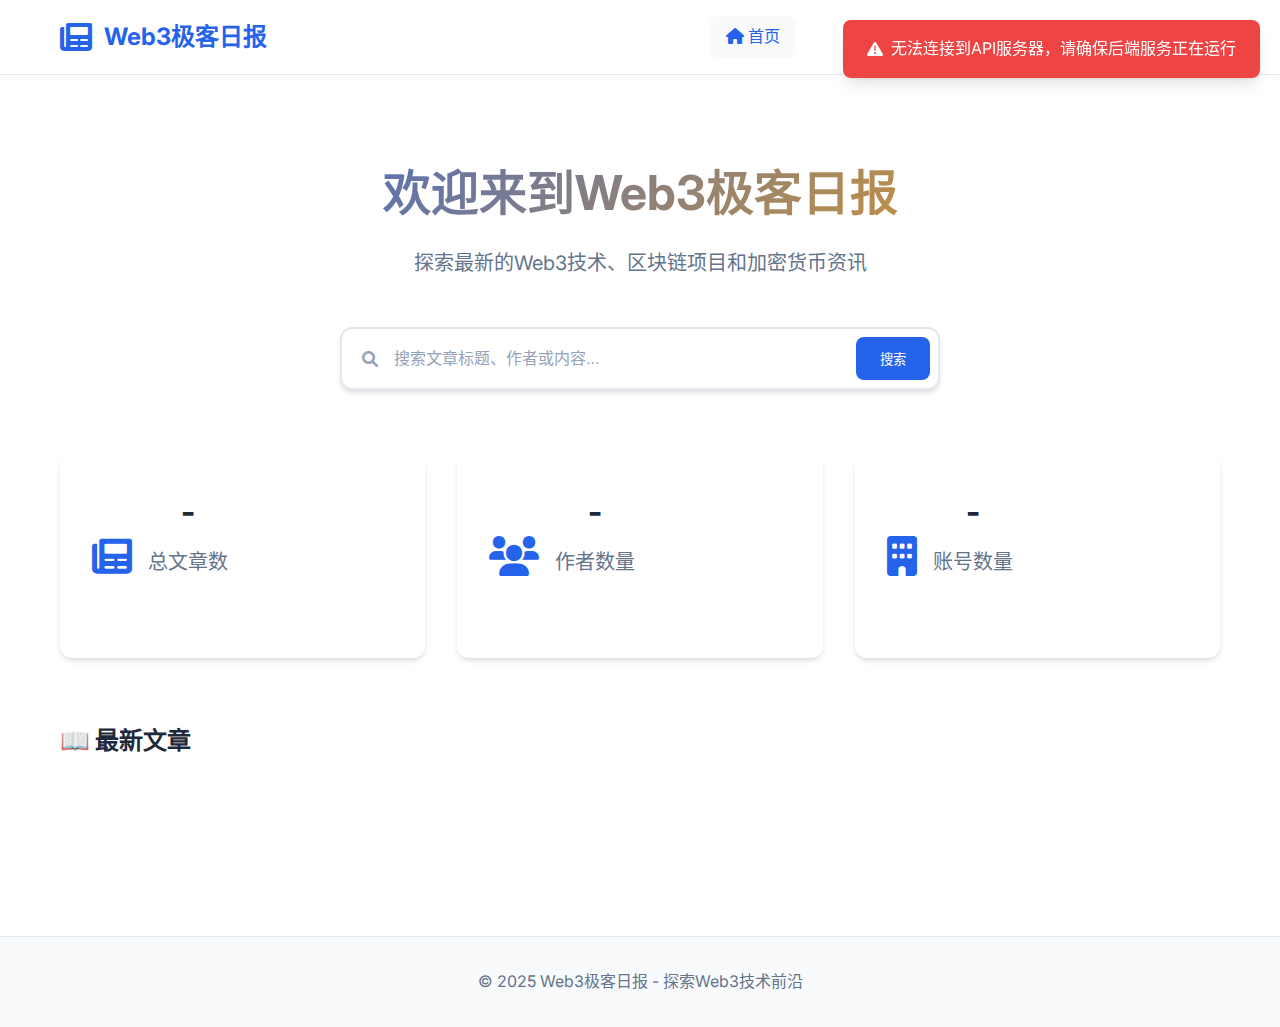
<file: frontend/index.html>
<!DOCTYPE html>
<html lang="zh-CN">
<head>
    <meta charset="UTF-8">
    <meta name="viewport" content="width=device-width, initial-scale=1.0">
    <title>Web3极客日报 - 文章浏览器</title>
    <link rel="stylesheet" href="css/main.css">
    <link href="https://cdnjs.cloudflare.com/ajax/libs/font-awesome/6.0.0/css/all.min.css" rel="stylesheet">
    <link href="https://fonts.googleapis.com/css2?family=Inter:wght@300;400;500;600;700&display=swap" rel="stylesheet">
</head>
<body>
    <!-- 页面头部 -->
    <header class="header">
        <div class="container">
            <div class="header-content">
                <div class="logo">
                    <i class="fas fa-newspaper"></i>
                    <h1>Web3极客日报</h1>
                </div>
                <nav class="nav">
                    <a href="#home" class="nav-link active" data-section="home">
                        <i class="fas fa-home"></i>
                        首页
                    </a>
                    <a href="#articles" class="nav-link" data-section="articles">
                        <i class="fas fa-newspaper"></i>
                        文章列表
                    </a>
                    <a href="#stats" class="nav-link" data-section="stats">
                        <i class="fas fa-chart-bar"></i>
                        统计信息
                    </a>
                    <a href="#about" class="nav-link" data-section="about">
                        <i class="fas fa-info-circle"></i>
                        关于
                    </a>
                </nav>
            </div>
        </div>
    </header>

    <!-- 主要内容区域 -->
    <main class="main">
        <div class="container">
            <!-- 首页部分 -->
            <section id="home" class="section active">
                <div class="hero">
                    <h2>欢迎来到Web3极客日报</h2>
                    <p>探索最新的Web3技术、区块链项目和加密货币资讯</p>
                    
                    <!-- 搜索框 -->
                    <div class="search-container">
                        <div class="search-box">
                            <i class="fas fa-search"></i>
                            <input type="text" id="search-input" placeholder="搜索文章标题、作者或内容...">
                            <button id="search-btn">搜索</button>
                        </div>
                    </div>

                    <!-- 快速统计 -->
                    <div class="quick-stats">
                        <div class="stat-card">
                            <i class="fas fa-newspaper"></i>
                            <div class="stat-content">
                                <h3 id="total-articles">-</h3>
                                <p>总文章数</p>
                            </div>
                        </div>
                        <div class="stat-card">
                            <i class="fas fa-users"></i>
                            <div class="stat-content">
                                <h3 id="total-authors">-</h3>
                                <p>作者数量</p>
                            </div>
                        </div>
                        <div class="stat-card">
                            <i class="fas fa-building"></i>
                            <div class="stat-content">
                                <h3 id="total-accounts">-</h3>
                                <p>账号数量</p>
                            </div>
                        </div>
                    </div>

                    <!-- 最新文章预览 -->
                    <div class="recent-articles">
                        <h3>📖 最新文章</h3>
                        <div id="recent-articles-list" class="article-grid">
                            <!-- 最新文章将通过JavaScript动态加载 -->
                        </div>
                    </div>
                </div>
            </section>

            <!-- 文章列表部分 -->
            <section id="articles" class="section">
                <div class="articles-header">
                    <h2>📰 文章列表</h2>
                    
                    <!-- 过滤器 -->
                    <div class="filters">
                        <div class="filter-group">
                            <label for="account-filter">账号筛选:</label>
                            <select id="account-filter">
                                <option value="">所有账号</option>
                            </select>
                        </div>
                        
                        <div class="filter-group">
                            <label for="author-filter">作者筛选:</label>
                            <select id="author-filter">
                                <option value="">所有作者</option>
                            </select>
                        </div>
                        
                        <div class="filter-group">
                            <label for="sort-filter">排序:</label>
                            <select id="sort-filter">
                                <option value="newest">最新发布</option>
                                <option value="oldest">最早发布</option>
                                <option value="title">标题排序</option>
                            </select>
                        </div>
                    </div>
                </div>

                <!-- 文章列表 -->
                <div id="articles-list" class="article-list">
                    <!-- 文章将通过JavaScript动态加载 -->
                </div>

                <!-- 分页 -->
                <div id="pagination" class="pagination">
                    <!-- 分页按钮将通过JavaScript动态生成 -->
                </div>

                <!-- 加载状态 -->
                <div id="loading" class="loading hidden">
                    <i class="fas fa-spinner fa-spin"></i>
                    <p>加载中...</p>
                </div>
            </section>

            <!-- 统计信息部分 -->
            <section id="stats" class="section">
                <h2>📊 数据统计</h2>
                
                <div class="stats-container">
                    <!-- 概览统计 -->
                    <div class="stats-overview">
                        <h3>📈 数据概览</h3>
                        <div id="stats-overview" class="overview-cards">
                            <!-- 统计卡片将通过JavaScript动态生成 -->
                        </div>
                    </div>

                    <!-- 热门账号 -->
                    <div class="top-accounts">
                        <h3>🏆 热门账号</h3>
                        <div id="top-accounts-list" class="top-list">
                            <!-- 热门账号列表将通过JavaScript动态生成 -->
                        </div>
                    </div>

                    <!-- 热门作者 -->
                    <div class="top-authors">
                        <h3>✍️ 热门作者</h3>
                        <div id="top-authors-list" class="top-list">
                            <!-- 热门作者列表将通过JavaScript动态生成 -->
                        </div>
                    </div>
                </div>
            </section>

            <!-- 关于部分 -->
            <section id="about" class="section">
                <h2>ℹ️ 关于项目</h2>
                <div class="about-content">
                    <div class="about-card">
                        <h3>🎯 项目简介</h3>
                        <p>Web3极客日报是一个专注于Web3技术、区块链项目和加密货币领域的资讯聚合平台。我们收集、整理和展示最新的行业动态，为开发者和爱好者提供有价值的技术资讯。</p>
                    </div>
                    
                    <div class="about-card">
                        <h3>🛠️ 技术栈</h3>
                        <ul>
                            <li><strong>后端:</strong> Python + FastAPI + SQLAlchemy</li>
                            <li><strong>数据库:</strong> SQLite</li>
                            <li><strong>爬虫:</strong> Playwright + BeautifulSoup</li>
                            <li><strong>前端:</strong> HTML5 + CSS3 + Vanilla JavaScript</li>
                            <li><strong>API:</strong> RESTful API with JSON responses</li>
                        </ul>
                    </div>
                    
                    <div class="about-card">
                        <h3>📚 功能特性</h3>
                        <ul>
                            <li>🔍 智能搜索 - 支持标题、作者、内容全文搜索</li>
                            <li>📊 数据统计 - 提供详细的数据分析和可视化</li>
                            <li>🏷️ 分类筛选 - 按账号、作者等维度筛选文章</li>
                            <li>📱 响应式设计 - 完美适配桌面和移动设备</li>
                            <li>⚡ 快速加载 - 优化的API接口和分页加载</li>
                            <li>🎨 现代界面 - 简洁美观的用户界面设计</li>
                        </ul>
                    </div>
                    
                    <div class="about-card">
                        <h3>🔗 API接口</h3>
                        <p>本项目提供完整的REST API接口，支持以下功能：</p>
                        <ul>
                            <li><code>GET /articles</code> - 获取文章列表</li>
                            <li><code>GET /articles/{id}</code> - 获取文章详情</li>
                            <li><code>GET /search</code> - 搜索文章</li>
                            <li><code>GET /stats</code> - 获取统计信息</li>
                            <li><code>GET /accounts</code> - 获取账号列表</li>
                        </ul>
                        <a href="http://127.0.0.1:8000/docs" target="_blank" class="api-link">
                            <i class="fas fa-external-link-alt"></i>
                            查看完整API文档
                        </a>
                    </div>
                </div>
            </section>
        </div>
    </main>

    <!-- 文章详情模态框 -->
    <div id="article-modal" class="modal hidden">
        <div class="modal-content">
            <div class="modal-header">
                <h3 id="modal-title">文章标题</h3>
                <button id="modal-close" class="modal-close">
                    <i class="fas fa-times"></i>
                </button>
            </div>
            <div class="modal-body">
                <div class="article-meta">
                    <span id="modal-author">作者</span>
                    <span id="modal-account">账号</span>
                    <span id="modal-time">发布时间</span>
                </div>
                <div id="modal-content" class="article-content">
                    <!-- 文章内容 -->
                </div>
                <div class="article-actions">
                    <a id="modal-url" href="#" target="_blank" class="btn btn-primary">
                        <i class="fas fa-external-link-alt"></i>
                        阅读原文
                    </a>
                </div>
            </div>
        </div>
    </div>

    <!-- 页脚 -->
    <footer class="footer">
        <div class="container">
            <p>&copy; 2025 Web3极客日报 - 探索Web3技术前沿</p>
        </div>
    </footer>

    <!-- JavaScript -->
    <script src="js/api.js"></script>
    <script src="js/main.js"></script>
</body>
</html>
</file>
<file: frontend/css/main.css>
/* 全局样式重置 */
* {
    margin: 0;
    padding: 0;
    box-sizing: border-box;
}

/* CSS变量定义 */
:root {
    --primary-color: #2563eb;
    --primary-hover: #1d4ed8;
    --secondary-color: #64748b;
    --accent-color: #f59e0b;
    --success-color: #10b981;
    --warning-color: #f59e0b;
    --error-color: #ef4444;
    
    --bg-color: #ffffff;
    --bg-secondary: #f8fafc;
    --bg-card: #ffffff;
    --text-primary: #1e293b;
    --text-secondary: #64748b;
    --text-muted: #94a3b8;
    --border-color: #e2e8f0;
    --shadow-sm: 0 1px 2px 0 rgb(0 0 0 / 0.05);
    --shadow-md: 0 4px 6px -1px rgb(0 0 0 / 0.1), 0 2px 4px -2px rgb(0 0 0 / 0.1);
    --shadow-lg: 0 10px 15px -3px rgb(0 0 0 / 0.1), 0 4px 6px -4px rgb(0 0 0 / 0.1);
    
    --border-radius: 8px;
    --border-radius-lg: 12px;
    --transition: all 0.3s ease;
}

/* 暗色模式支持 */
@media (prefers-color-scheme: dark) {
    :root {
        --bg-color: #0f172a;
        --bg-secondary: #1e293b;
        --bg-card: #334155;
        --text-primary: #f1f5f9;
        --text-secondary: #cbd5e1;
        --text-muted: #94a3b8;
        --border-color: #475569;
    }
}

/* 基础样式 */
body {
    font-family: 'Inter', -apple-system, BlinkMacSystemFont, 'Segoe UI', Roboto, sans-serif;
    line-height: 1.6;
    color: var(--text-primary);
    background-color: var(--bg-color);
    overflow-x: hidden;
}

.container {
    max-width: 1200px;
    margin: 0 auto;
    padding: 0 20px;
}

/* 工具类 */
.hidden {
    display: none !important;
}

.active {
    display: block !important;
}

.text-center {
    text-align: center;
}

.btn {
    display: inline-flex;
    align-items: center;
    gap: 8px;
    padding: 10px 20px;
    border: none;
    border-radius: var(--border-radius);
    font-weight: 500;
    text-decoration: none;
    transition: var(--transition);
    cursor: pointer;
    font-size: 14px;
}

.btn-primary {
    background-color: var(--primary-color);
    color: white;
}

.btn-primary:hover {
    background-color: var(--primary-hover);
}

.btn-secondary {
    background-color: var(--bg-secondary);
    color: var(--text-primary);
    border: 1px solid var(--border-color);
}

.btn-secondary:hover {
    background-color: var(--border-color);
}

/* 页面头部 */
.header {
    background-color: var(--bg-card);
    border-bottom: 1px solid var(--border-color);
    position: sticky;
    top: 0;
    z-index: 100;
    backdrop-filter: blur(8px);
}

.header-content {
    display: flex;
    align-items: center;
    justify-content: space-between;
    padding: 1rem 0;
}

.logo {
    display: flex;
    align-items: center;
    gap: 12px;
    font-weight: 700;
    color: var(--primary-color);
}

.logo i {
    font-size: 2rem;
}

.logo h1 {
    font-size: 1.5rem;
    font-weight: 700;
}

.nav {
    display: flex;
    gap: 2rem;
}

.nav-link {
    display: flex;
    align-items: center;
    gap: 8px;
    padding: 8px 16px;
    color: var(--text-secondary);
    text-decoration: none;
    border-radius: var(--border-radius);
    transition: var(--transition);
    font-weight: 500;
}

.nav-link:hover,
.nav-link.active {
    color: var(--primary-color);
    background-color: var(--bg-secondary);
}

/* 主要内容区域 */
.main {
    min-height: calc(100vh - 140px);
    padding: 2rem 0;
}

.section {
    display: none;
    animation: fadeIn 0.5s ease-in-out;
}

.section.active {
    display: block;
}

@keyframes fadeIn {
    from { opacity: 0; transform: translateY(20px); }
    to { opacity: 1; transform: translateY(0); }
}

/* 首页英雄区域 */
.hero {
    text-align: center;
    padding: 3rem 0;
}

.hero h2 {
    font-size: 3rem;
    font-weight: 700;
    margin-bottom: 1rem;
    background: linear-gradient(135deg, var(--primary-color), var(--accent-color));
    -webkit-background-clip: text;
    -webkit-text-fill-color: transparent;
    background-clip: text;
}

.hero p {
    font-size: 1.25rem;
    color: var(--text-secondary);
    margin-bottom: 3rem;
    max-width: 600px;
    margin-left: auto;
    margin-right: auto;
}

/* 搜索框 */
.search-container {
    margin-bottom: 4rem;
}

.search-box {
    display: flex;
    align-items: center;
    max-width: 600px;
    margin: 0 auto;
    background-color: var(--bg-card);
    border: 2px solid var(--border-color);
    border-radius: var(--border-radius-lg);
    padding: 4px;
    box-shadow: var(--shadow-md);
    transition: var(--transition);
}

.search-box:focus-within {
    border-color: var(--primary-color);
    box-shadow: 0 0 0 3px rgb(37 99 235 / 0.1);
}

.search-box i {
    color: var(--text-muted);
    margin-left: 16px;
}

.search-box input {
    flex: 1;
    border: none;
    outline: none;
    padding: 12px 16px;
    font-size: 1rem;
    background: transparent;
    color: var(--text-primary);
}

.search-box input::placeholder {
    color: var(--text-muted);
}

.search-box button {
    padding: 12px 24px;
    margin: 4px;
    background-color: var(--primary-color);
    color: white;
    border: none;
    border-radius: var(--border-radius);
    font-weight: 500;
    cursor: pointer;
    transition: var(--transition);
}

.search-box button:hover {
    background-color: var(--primary-hover);
}

/* 快速统计卡片 */
.quick-stats {
    display: grid;
    grid-template-columns: repeat(auto-fit, minmax(200px, 1fr));
    gap: 2rem;
    margin-bottom: 4rem;
}

.stat-card {
    display: flex;
    align-items: center;
    gap: 1rem;
    padding: 2rem;
    background-color: var(--bg-card);
    border-radius: var(--border-radius-lg);
    box-shadow: var(--shadow-md);
    transition: var(--transition);
}

.stat-card:hover {
    transform: translateY(-4px);
    box-shadow: var(--shadow-lg);
}

.stat-card i {
    font-size: 2.5rem;
    color: var(--primary-color);
}

.stat-content h3 {
    font-size: 2rem;
    font-weight: 700;
    color: var(--text-primary);
    margin-bottom: 0.5rem;
}

.stat-content p {
    color: var(--text-secondary);
    font-weight: 500;
}

/* 最新文章网格 */
.recent-articles {
    margin-top: 4rem;
}

.recent-articles h3 {
    font-size: 1.5rem;
    margin-bottom: 2rem;
    text-align: left;
}

.article-grid {
    display: grid;
    grid-template-columns: repeat(auto-fill, minmax(350px, 1fr));
    gap: 2rem;
}

/* 文章卡片 */
.article-card {
    background-color: var(--bg-card);
    border-radius: var(--border-radius-lg);
    padding: 1.5rem;
    box-shadow: var(--shadow-sm);
    border: 1px solid var(--border-color);
    transition: var(--transition);
    cursor: pointer;
}

.article-card:hover {
    transform: translateY(-2px);
    box-shadow: var(--shadow-md);
    border-color: var(--primary-color);
}

.article-title {
    font-size: 1.125rem;
    font-weight: 600;
    line-height: 1.4;
    margin-bottom: 0.75rem;
    color: var(--text-primary);
    display: -webkit-box;
    -webkit-line-clamp: 2;
    -webkit-box-orient: vertical;
    overflow: hidden;
}

.article-meta {
    display: flex;
    flex-wrap: wrap;
    gap: 1rem;
    margin-bottom: 0.75rem;
    font-size: 0.875rem;
    color: var(--text-secondary);
}

.article-meta span {
    display: flex;
    align-items: center;
    gap: 4px;
}

.article-preview {
    color: var(--text-secondary);
    font-size: 0.9rem;
    line-height: 1.5;
    display: -webkit-box;
    -webkit-line-clamp: 3;
    -webkit-box-orient: vertical;
    overflow: hidden;
}

/* 文章列表页面样式 */
.articles-header {
    margin-bottom: 2rem;
}

.articles-header h2 {
    margin-bottom: 1.5rem;
}

.filters {
    display: flex;
    flex-wrap: wrap;
    gap: 1rem;
    padding: 1.5rem;
    background-color: var(--bg-card);
    border-radius: var(--border-radius-lg);
    border: 1px solid var(--border-color);
}

.filter-group {
    display: flex;
    flex-direction: column;
    gap: 0.5rem;
}

.filter-group label {
    font-weight: 500;
    color: var(--text-primary);
    font-size: 0.875rem;
}

.filter-group select {
    padding: 8px 12px;
    border: 1px solid var(--border-color);
    border-radius: var(--border-radius);
    background-color: var(--bg-color);
    color: var(--text-primary);
    font-size: 0.875rem;
    min-width: 150px;
}

.filter-group select:focus {
    outline: none;
    border-color: var(--primary-color);
    box-shadow: 0 0 0 3px rgb(37 99 235 / 0.1);
}

/* 文章列表 */
.article-list {
    display: flex;
    flex-direction: column;
    gap: 1.5rem;
}

.article-item {
    background-color: var(--bg-card);
    border-radius: var(--border-radius-lg);
    padding: 2rem;
    box-shadow: var(--shadow-sm);
    border: 1px solid var(--border-color);
    transition: var(--transition);
    cursor: pointer;
}

.article-item:hover {
    transform: translateY(-2px);
    box-shadow: var(--shadow-md);
    border-color: var(--primary-color);
}

.article-item .article-title {
    font-size: 1.25rem;
    margin-bottom: 1rem;
}

/* 分页 */
.pagination {
    display: flex;
    justify-content: center;
    align-items: center;
    gap: 1rem;
    margin-top: 3rem;
}

.pagination button {
    padding: 8px 16px;
    border: 1px solid var(--border-color);
    background-color: var(--bg-card);
    color: var(--text-primary);
    border-radius: var(--border-radius);
    cursor: pointer;
    transition: var(--transition);
}

.pagination button:hover:not(:disabled) {
    background-color: var(--primary-color);
    color: white;
    border-color: var(--primary-color);
}

.pagination button:disabled {
    opacity: 0.5;
    cursor: not-allowed;
}

.pagination button.active {
    background-color: var(--primary-color);
    color: white;
    border-color: var(--primary-color);
}

/* 加载状态 */
.loading {
    display: flex;
    flex-direction: column;
    align-items: center;
    gap: 1rem;
    padding: 3rem;
    color: var(--text-secondary);
}

.loading i {
    font-size: 2rem;
    color: var(--primary-color);
}

/* 统计页面 */
.stats-container {
    display: grid;
    grid-template-columns: 1fr;
    gap: 3rem;
}

.stats-overview {
    background-color: var(--bg-card);
    padding: 2rem;
    border-radius: var(--border-radius-lg);
    box-shadow: var(--shadow-sm);
    border: 1px solid var(--border-color);
}

.overview-cards {
    display: grid;
    grid-template-columns: repeat(auto-fit, minmax(200px, 1fr));
    gap: 1.5rem;
    margin-top: 1.5rem;
}

.overview-card {
    text-align: center;
    padding: 1.5rem;
    background-color: var(--bg-secondary);
    border-radius: var(--border-radius);
}

.overview-card h4 {
    font-size: 2rem;
    font-weight: 700;
    color: var(--primary-color);
    margin-bottom: 0.5rem;
}

.overview-card p {
    color: var(--text-secondary);
    font-weight: 500;
}

.top-accounts,
.top-authors {
    background-color: var(--bg-card);
    padding: 2rem;
    border-radius: var(--border-radius-lg);
    box-shadow: var(--shadow-sm);
    border: 1px solid var(--border-color);
}

.top-list {
    margin-top: 1.5rem;
}

.top-item {
    display: flex;
    justify-content: space-between;
    align-items: center;
    padding: 1rem;
    border-bottom: 1px solid var(--border-color);
    transition: var(--transition);
}

.top-item:last-child {
    border-bottom: none;
}

.top-item:hover {
    background-color: var(--bg-secondary);
}

.top-item-name {
    font-weight: 500;
    color: var(--text-primary);
}

.top-item-count {
    background-color: var(--primary-color);
    color: white;
    padding: 4px 12px;
    border-radius: 20px;
    font-size: 0.875rem;
    font-weight: 500;
}

/* 关于页面 */
.about-content {
    display: grid;
    grid-template-columns: repeat(auto-fit, minmax(300px, 1fr));
    gap: 2rem;
}

.about-card {
    background-color: var(--bg-card);
    padding: 2rem;
    border-radius: var(--border-radius-lg);
    box-shadow: var(--shadow-sm);
    border: 1px solid var(--border-color);
}

.about-card h3 {
    margin-bottom: 1rem;
    color: var(--primary-color);
}

.about-card ul {
    list-style: none;
    padding-left: 0;
}

.about-card li {
    padding: 0.5rem 0;
    border-bottom: 1px solid var(--border-color);
}

.about-card li:last-child {
    border-bottom: none;
}

.about-card code {
    background-color: var(--bg-secondary);
    padding: 2px 6px;
    border-radius: 4px;
    font-family: 'Courier New', monospace;
    font-size: 0.875rem;
}

.api-link {
    display: inline-flex;
    align-items: center;
    gap: 8px;
    margin-top: 1rem;
    padding: 12px 20px;
    background-color: var(--primary-color);
    color: white;
    text-decoration: none;
    border-radius: var(--border-radius);
    transition: var(--transition);
}

.api-link:hover {
    background-color: var(--primary-hover);
}

/* 模态框 */
.modal {
    position: fixed;
    top: 0;
    left: 0;
    width: 100%;
    height: 100%;
    background-color: rgba(0, 0, 0, 0.5);
    display: flex;
    align-items: center;
    justify-content: center;
    z-index: 1000;
    padding: 2rem;
}

.modal-content {
    background-color: var(--bg-card);
    border-radius: var(--border-radius-lg);
    max-width: 800px;
    width: 100%;
    max-height: 90vh;
    overflow-y: auto;
    box-shadow: var(--shadow-lg);
}

.modal-header {
    display: flex;
    justify-content: space-between;
    align-items: center;
    padding: 2rem 2rem 1rem;
    border-bottom: 1px solid var(--border-color);
}

.modal-header h3 {
    margin: 0;
    color: var(--text-primary);
    font-size: 1.25rem;
}

.modal-close {
    background: none;
    border: none;
    font-size: 1.5rem;
    color: var(--text-secondary);
    cursor: pointer;
    padding: 0.5rem;
    border-radius: var(--border-radius);
    transition: var(--transition);
}

.modal-close:hover {
    background-color: var(--bg-secondary);
    color: var(--text-primary);
}

.modal-body {
    padding: 2rem;
}

.article-content {
    line-height: 1.8;
    color: var(--text-primary);
    margin: 1.5rem 0;
}

.article-actions {
    margin-top: 2rem;
    padding-top: 1.5rem;
    border-top: 1px solid var(--border-color);
}

/* 页脚 */
.footer {
    background-color: var(--bg-secondary);
    border-top: 1px solid var(--border-color);
    padding: 2rem 0;
    text-align: center;
    color: var(--text-secondary);
    margin-top: 4rem;
}

/* 响应式设计 */
@media (max-width: 768px) {
    .container {
        padding: 0 1rem;
    }
    
    .header-content {
        flex-direction: column;
        gap: 1rem;
    }
    
    .nav {
        gap: 1rem;
    }
    
    .nav-link {
        padding: 8px 12px;
        font-size: 0.875rem;
    }
    
    .hero h2 {
        font-size: 2rem;
    }
    
    .hero p {
        font-size: 1rem;
    }
    
    .quick-stats {
        grid-template-columns: 1fr;
    }
    
    .article-grid {
        grid-template-columns: 1fr;
    }
    
    .filters {
        flex-direction: column;
    }
    
    .about-content {
        grid-template-columns: 1fr;
    }
    
    .stats-container {
        grid-template-columns: 1fr;
    }
    
    .modal {
        padding: 1rem;
    }
    
    .modal-content {
        max-height: 95vh;
    }
    
    .modal-header,
    .modal-body {
        padding: 1.5rem;
    }
}

@media (max-width: 480px) {
    .search-box {
        flex-direction: column;
        padding: 8px;
    }
    
    .search-box input {
        padding: 12px;
        border-bottom: 1px solid var(--border-color);
    }
    
    .search-box button {
        margin: 0;
        border-radius: 0 0 var(--border-radius) var(--border-radius);
    }
}
</file>
